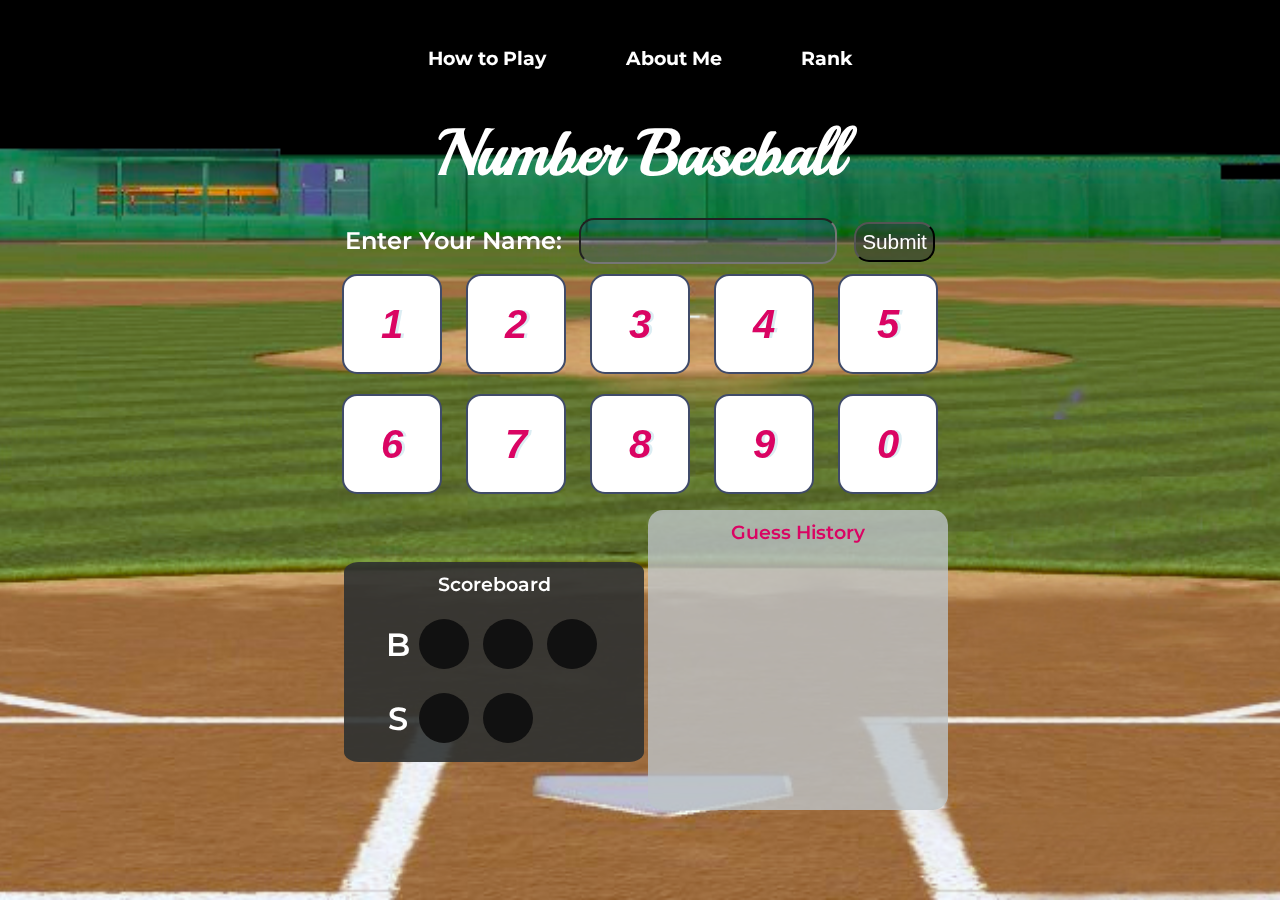
<file: index.html>
<!DOCTYPE html>
<html lang="en">
  <head>
    <meta charset="UTF-8" />
    <meta http-equiv="X-UA-Compatible" content="IE=edge" />
    <meta name="viewport" content="width=device-width, initial-scale=1.0" />
    <title>Number Baseball</title>
    <!-- Font -->
    <link
    href="https://fonts.googleapis.com/css2?family=Montserrat:wght@400;700;900&family=Playball&display=swap"
    rel="stylesheet"
  />
  <!-- Favicon -->
  <link href="[data-uri]" rel="icon" type="image/x-icon" />
      
  <link rel="stylesheet" href="css/style.css" />

  </head>
  <body>
    <div id="bg">
      <img src="images/baseball_field.png" alt="background-img" />
    </div>
    <a class="trigger_popup header_element">How to Play</a>
    <div class="hover_bkgr">
      <span class="vertCenter"></span>
      <div>
        <div class="popupCloseButton">&times;</div>
        <p class="howToPlayText">
          Number baseball game is by guessing each digit from 0 to 9 that
          specify a different 3-digit number. <br />
          <br />If you match the digit number and order, that is a strike.
          <br />If you only match the number but not the order, it’s a ball.
          specify a different 3-digit number. <br />
          <br />&lt;Example&gt; <br />
          Answer : 378 <br />
          Your guess: 389 <br />
          This would result in one strike, one ball since '3' is in the correct
          position and although '8' is included in the answer it is not in the
          correct position. <br />
          <br /> Try to guess the number with the least amount of tries<br>
          Good Luck!
        </p>
      </div>
    </div>
    <a class="header_element" href="about-me.html">About Me</a>
    <a class="header_element" href="rank.html">Rank</a><br>
    <a href=""><h1 class="title">Number Baseball</h1></a>
    <form id="nameInputForm" onkeydown="return event.key != 'Enter';">
      Enter Your Name:  <input id="nameInput" class="input inputBox" type="text"></input>
      <button 
      class="input" 
      type="button" 
      onclick="switchInputNameToNum();">
      Submit
    </button>
    </form>
    <form id="numberInputForm">
      <p id="numInputText"></p>
      <div id="buttonNumberInput" class="input inputBox"></div>
      <div class="numInputBtns">
      <button
        class="input"
        id="numInputButton"
        type="button"
        onclick="getResultAddToArray(randomNum);resultTable();"

      >
        OK
      </button>
      <button
        id="resetButton"
        class="input"
        type="button"
        onclick="resetInputNumber()"
      >
        Clear
    </div>
    </div>
    </form>

    <div class="firstRow">
      <button class="no1 nums">1</button>
      <button class="no2 nums">2</button>
      <button class="no3 nums">3</button>
      <button class="no4 nums">4</button>
      <button class="no5 nums">5</button>
    </div>
    <div class="secondRow">
      <button class="no6 nums">6</button>
      <button class="no7 nums">7</button>
      <button class="no8 nums">8</button>
      <button class="no9 nums">9</button>
      <button class="no0 nums">0</button>
    </div>
    <table>
      <tr>
        <td>
          <div class="scoreboard card">
            <h4 class="card-header">Scoreboard</h4>
            <table>
              <tr class="ballLight">
                <td class="scoreIdentifier">B</td>
                <td><div class="bulb"></div></td>
                <td><div class="bulb"></div></td>
                <td><div class="bulb"></div></td>
              </tr>
              <tr class="strikeLight">
                <td class="scoreIdentifier">S</td>
                <td><div class="bulb"></div></td>
                <td><div class="bulb"></div></td>
              </tr>
            </table>
          </div>
        </td>
        <td>
          <div class="guess card">
            <h4 class="card-header">Guess History</h4>
            <table id="results"></table>
          </div>
        </td>
      </tr>
    </table>

    <script src="js/index.js"></script>
  </body>
</html>
</file>
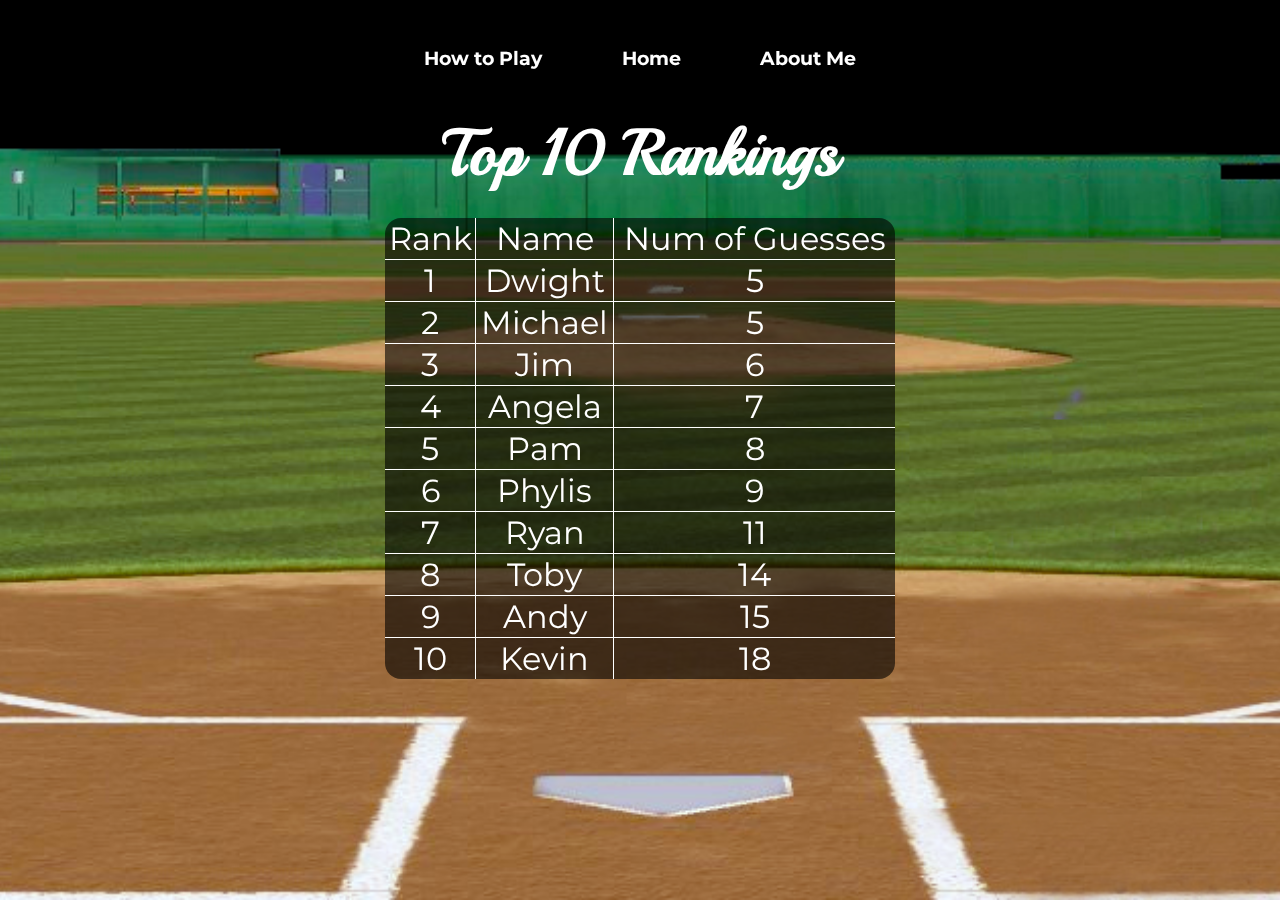
<file: rank.html>
<!DOCTYPE html>
<html lang="en">
  <head>
    <meta charset="UTF-8" />
    <meta http-equiv="X-UA-Compatible" content="IE=edge" />
    <meta name="viewport" content="width=device-width, initial-scale=1.0" />
    <title>Rankings</title>
    <link
      href="https://fonts.googleapis.com/css2?family=Montserrat:wght@400;700;900&family=Playball&display=swap"
      rel="stylesheet"
    />
     <!-- Favicon -->
  <link href="[data-uri]" rel="icon" type="image/x-icon" />
  
    <link rel="stylesheet" href="css/style.css" />
    <link rel="stylesheet" href="css/ranking.css" />
  </head>
  <body>
    <div id="bg">
      <img src="images/baseball_field.png" alt="background-img" />
    </div>
    <a class="trigger_popup header_element">How to Play</a>
    <div class="hover_bkgr">
      <span class="vertCenter"></span>
      <div>
        <div class="popupCloseButton">&times;</div>
        <p class="howToPlayText">
          Number baseball game is by guessing each digit from 0 to 9 that
          specify a different 3-digit number. <br />
          <br />If you match the digit number and order, that is a strike.
          <br />If you only match the number but not the order, it’s a ball.
          specify a different 3-digit number. <br />
          <br />&lt;Example&gt; <br />
          Answer : 378 <br />
          Your guess: 389 <br />
          This would result in one strike, one ball since '3' is in the correct
          position and although '8' is included in the answer it is not in the
          correct position. <br />
          <br />
          Try to guess the number with the least amount of tries<br />
          Good Luck!
        </p>
      </div>
    </div>
    <a class="header_element" href="index.html">Home</a>
    <a class="header_element" href="about-me.html">About Me</a><br />
    <h1 class="title">Top 10 Rankings</h1>
    <!-- <ul id="rankingList"></ul> -->
    <table id="tableRanking"></table>
    <script src="js/ranking.js"></script>
    <script src="js/index.js"></script>
  </body>
</html>
</file>
<file: css/style.css>
body {
  text-align: center;
  font-family: "Montserrat", sans-serif;
  background-color: black;
  color: #fff;
}

form {
  font-size: 1.5rem;
  font-weight: 600;
}

#bg {
  position: fixed;
  top: -50%;
  left: -50%;
  width: 200%;
  height: 200%;
  z-index: -10;
}

#bg img {
  position: absolute;
  top: 0;
  left: 0;
  right: 0;
  bottom: 0;
  margin: auto;
  min-width: 50%;
  min-height: 50%;
}

a {
  color: #fff;
}

a:link {
  text-decoration: none;
}

/* Header */

.header_element {
  margin: 3% 3% 0;
  font-weight: bold;
  font-size: 1.2rem;

}

/* Popup Box */
.hover_bkgr {
  background: rgba(0, 0, 0, .4);
  cursor: pointer;
  display: none;
  height: 100%;
  position: fixed;
  text-align: center;
  top: 0;
  width: 100%;
  z-index: 10000;
}

.hover_bkgr .vertCenter {
  display: inline-block;
  height: 100%;
  vertical-align: middle;
}

.hover_bkgr>div {
  background-color: #111;
  box-shadow: 10px 10px 60px #555;
  display: inline-block;
  height: auto;
  max-width: 551px;
  min-height: 100px;
  vertical-align: middle;
  width: 60%;
  position: relative;
  border-radius: 8px;
  padding: 15px 5%;
}

.popupCloseButton {
  background-color: #111;
  border: 3px solid #999;
  border-radius: 50px;
  cursor: pointer;
  display: inline-block;
  font-family: arial;
  font-weight: bold;
  position: absolute;
  top: -20px;
  right: -20px;
  font-size: 25px;
  line-height: 30px;
  width: 30px;
  height: 30px;
  text-align: center;
}

.popupCloseButton:hover {
  background-color: #ccc;
}

.trigger_popup {
  cursor: pointer;
  display: inline-block;
}

.howToPlayText {
  text-align: left;
}

/* Title */
.title {
  font-family: "Playball", cursive;
  font-size: 4rem;
  padding: 0% 15% 1%;
  display: inline-block;
  margin-bottom: 1%;
}

/* Input */
.input {
  margin-left: 10px;
  height: 40px;
  font-size: 1.3rem;
  border-radius: 15px;
  background-color: rgba(46, 49, 49, 0.5);
  color: #fff;
  width: 81px;
}

.inputBox {
  background-color: rgba(51, 51, 170, 0.2);
  color: #fff;
  font-size: 1.5rem;
  width: 250px;
  display: inline-block;
}

#nameInput {
  border-radius: 15px;
}

#numInputText {
  font-size: 1.8rem;
}

#numberInputForm {
  display: none;
}

#buttonNumberInput {
  background-color: rgba(51, 51, 170, 0.2);
  font-size: 3rem;
  font-style: italic;
  font-weight: 600;
  color: #fff;
  letter-spacing: 0.6rem;
  width: 150px;
  height: 60px;
  display: inline-block;
}

.numInputBtns {
  line-height: 3;
}

/* Number Buttons */
.nums {
  outline: none;
  border: 2px solid #404b69;
  font-size: 2.5rem;
  font-style: italic;
  font-weight: 900;
  color: #da0463;
  text-shadow: 3px 0 #dbedf3;
  border-radius: 15px;
  width: 100px;
  height: 100px;
  text-align: center;
  margin: 10px;
  background-color: #fff;
}

.nums:hover {
  background-color: #e7f2f8;
}

.nums:active {
  box-shadow: inset -2px -2px 3px rgba(255, 255, 255, 0.6),
    inset 2px 2px 3px rgba(0, 0, 0, 0.6);
}

/* Card */
table {
  margin: auto;
}

.card {
  display: inline-block;
  width: 300px;
  height: 300px;
  margin: 1% 2%;
  border-radius: 5%;
  position: relative;
}

.card-header {
  font-size: 1.2rem;
  font-weight: 600;
  margin: 10px;
}

.guess {
  background-color: rgba(189, 195, 199, 0.8);
  color: #da0463;
}

.card.guess{
  overflow: auto;
}
#results{
  border-spacing: 30px 0;
}
td#results{
  padding: 10px 0;
  width: 120px;
  border-right: 1px solid;

}


td:last-child {
  border-right: none;
}

.scoreboard {
  background-color: rgba(46, 49, 49, 0.9);
  height: 200px;
}

.scoreIdentifier {
  font-size: 2rem;
  font-weight: 600;
}

.bulb {
  height: 50px;
  width: 50px;
  background-color: #111;
  border-radius: 50%;
  margin: 10px 5px;
}

#footer {
  font-size: 1.5rem;
  position: absolute;
  width: 100%;
  height: 2.5rem;
}

@media screen and (max-width: 600px) {

  .scoreboard {
    display: none;
  }
}
</file>
<file: css/ranking.css>
table {
    font-size: 2rem;
    border-collapse: collapse;
    background: hsla(0, 0%, 0%, 0.6);
    border-radius: 1rem;
    width: 510px;
}

tr {
    border-bottom: 1px solid;
}

tr:last-child {
    border-bottom: none;
}

thead {
    border-bottom: 1px solid;
}

td {
    border-right: 1px solid;
}

td:last-child {
    border-right: none;
}

@media screen and (max-width: 600px) {
    table {
        width: 90%;
    }
}
</file>
